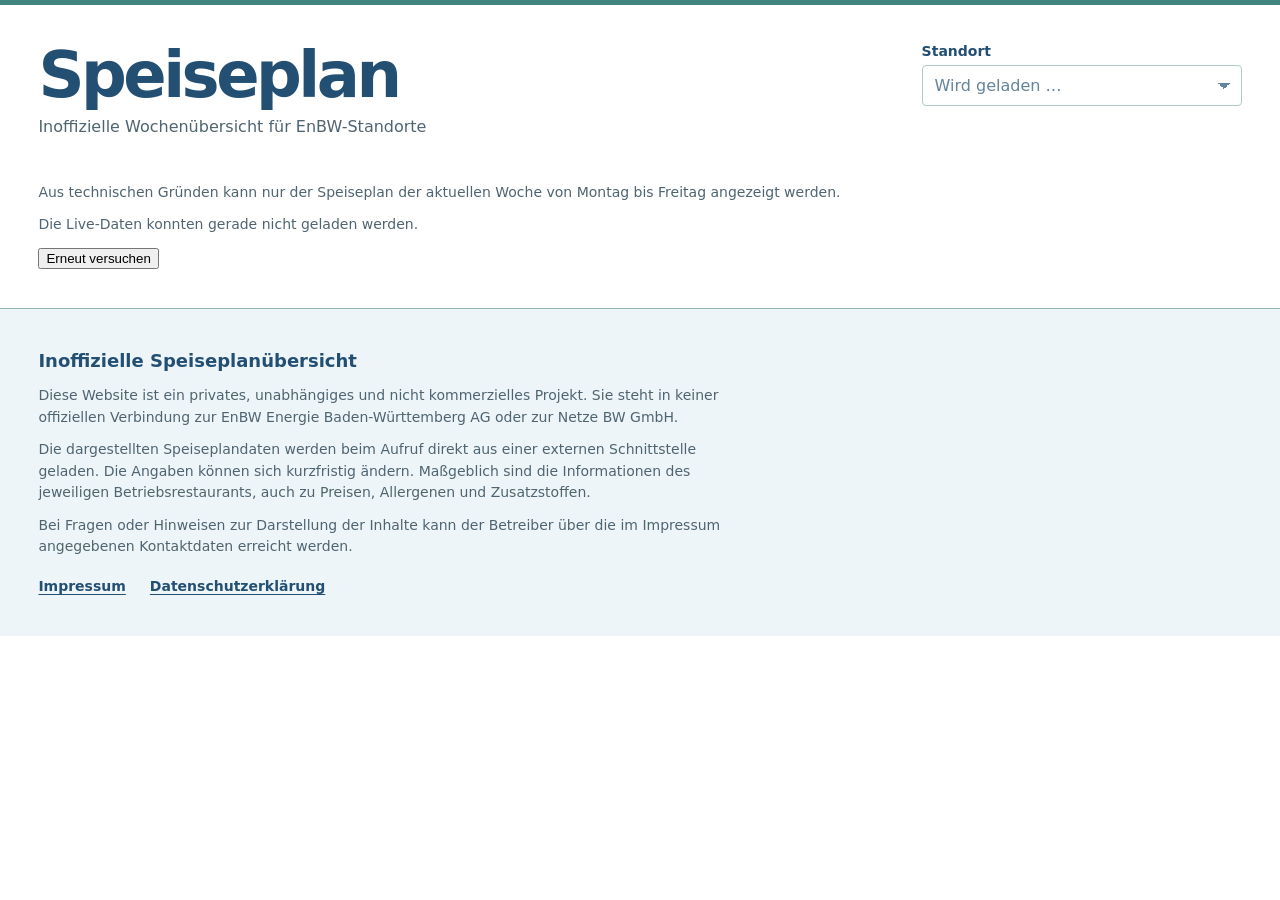
<file: index.html>
<!doctype html>
<html lang="de">
<head>
  <meta charset="utf-8">
  <meta name="viewport" content="width=device-width, initial-scale=1">
  <meta name="referrer" content="no-referrer">
  <meta name="theme-color" content="#234f73">
  <title>Speiseplan für EnBW-Standorte – inoffizielle Wochenübersicht</title>
  <meta name="description" content="Inoffizielle Wochenübersicht der Speisepläne für Stuttgart, Karlsruhe und weitere EnBW-Standorte. Menüs, vegetarische Gerichte und Beilagen von Montag bis Freitag.">
  <link rel="canonical" href="https://speiseplan.paul-maurer.de/">
  <meta property="og:type" content="website">
  <meta property="og:locale" content="de_DE">
  <meta property="og:title" content="Speiseplan für EnBW-Standorte – inoffizielle Wochenübersicht">
  <meta property="og:description" content="Inoffizielle Übersicht der Speisepläne für Stuttgart, Karlsruhe und weitere EnBW-Standorte von Montag bis Freitag.">
  <meta property="og:url" content="https://speiseplan.paul-maurer.de/">
  <link rel="stylesheet" href="./speiseplan.css">
  <script src="./speiseplan.js" defer></script>
</head>
<body>
  <main>
    <header>
      <div>
        <h1>Speiseplan</h1>
        <p class="site-description">Inoffizielle Wochenübersicht für EnBW-Standorte</p>
        <p id="week"></p>
      </div>
      <div class="location">
        <label for="location">Standort</label>
        <select id="location" disabled><option>Wird geladen …</option></select>
        <p id="location-details" hidden></p>
      </div>
    </header>
    <p class="week-note">Aus technischen Gründen kann nur der Speiseplan der aktuellen Woche von Montag bis Freitag angezeigt werden.</p>
    <p id="status" role="status">Der Speiseplan wird geladen …</p>
    <button id="retry" type="button" hidden>Erneut versuchen</button>
    <noscript>Bitte aktiviere JavaScript, um den Speiseplan anzuzeigen.</noscript>
    <div id="overview" class="table-scroll" role="region" aria-label="Speiseplan von Montag bis Freitag" tabindex="0" hidden>
      <table id="plan" aria-label="Menüs und Komponenten der Woche"></table>
    </div>
  </main>
  <footer class="site-footer">
    <section aria-labelledby="usage-title">
      <h2 id="usage-title">Inoffizielle Speiseplanübersicht</h2>
      <p>Diese Website ist ein privates, unabhängiges und nicht kommerzielles Projekt. Sie steht in keiner offiziellen Verbindung zur EnBW Energie Baden-Württemberg AG oder zur Netze BW GmbH.</p>
      <p>Die dargestellten Speiseplandaten werden beim Aufruf direkt aus einer externen Schnittstelle geladen. Die Angaben können sich kurzfristig ändern. Maßgeblich sind die Informationen des jeweiligen Betriebsrestaurants, auch zu Preisen, Allergenen und Zusatzstoffen.</p>
      <p>Bei Fragen oder Hinweisen zur Darstellung der Inhalte kann der Betreiber über die im Impressum angegebenen Kontaktdaten erreicht werden.</p>
    </section>
    <nav aria-label="Rechtliche Informationen">
      <a href="./impressum.html">Impressum</a>
      <a href="./datenschutz.html">Datenschutzerklärung</a>
    </nav>
  </footer>
</body>
</html>
</file>
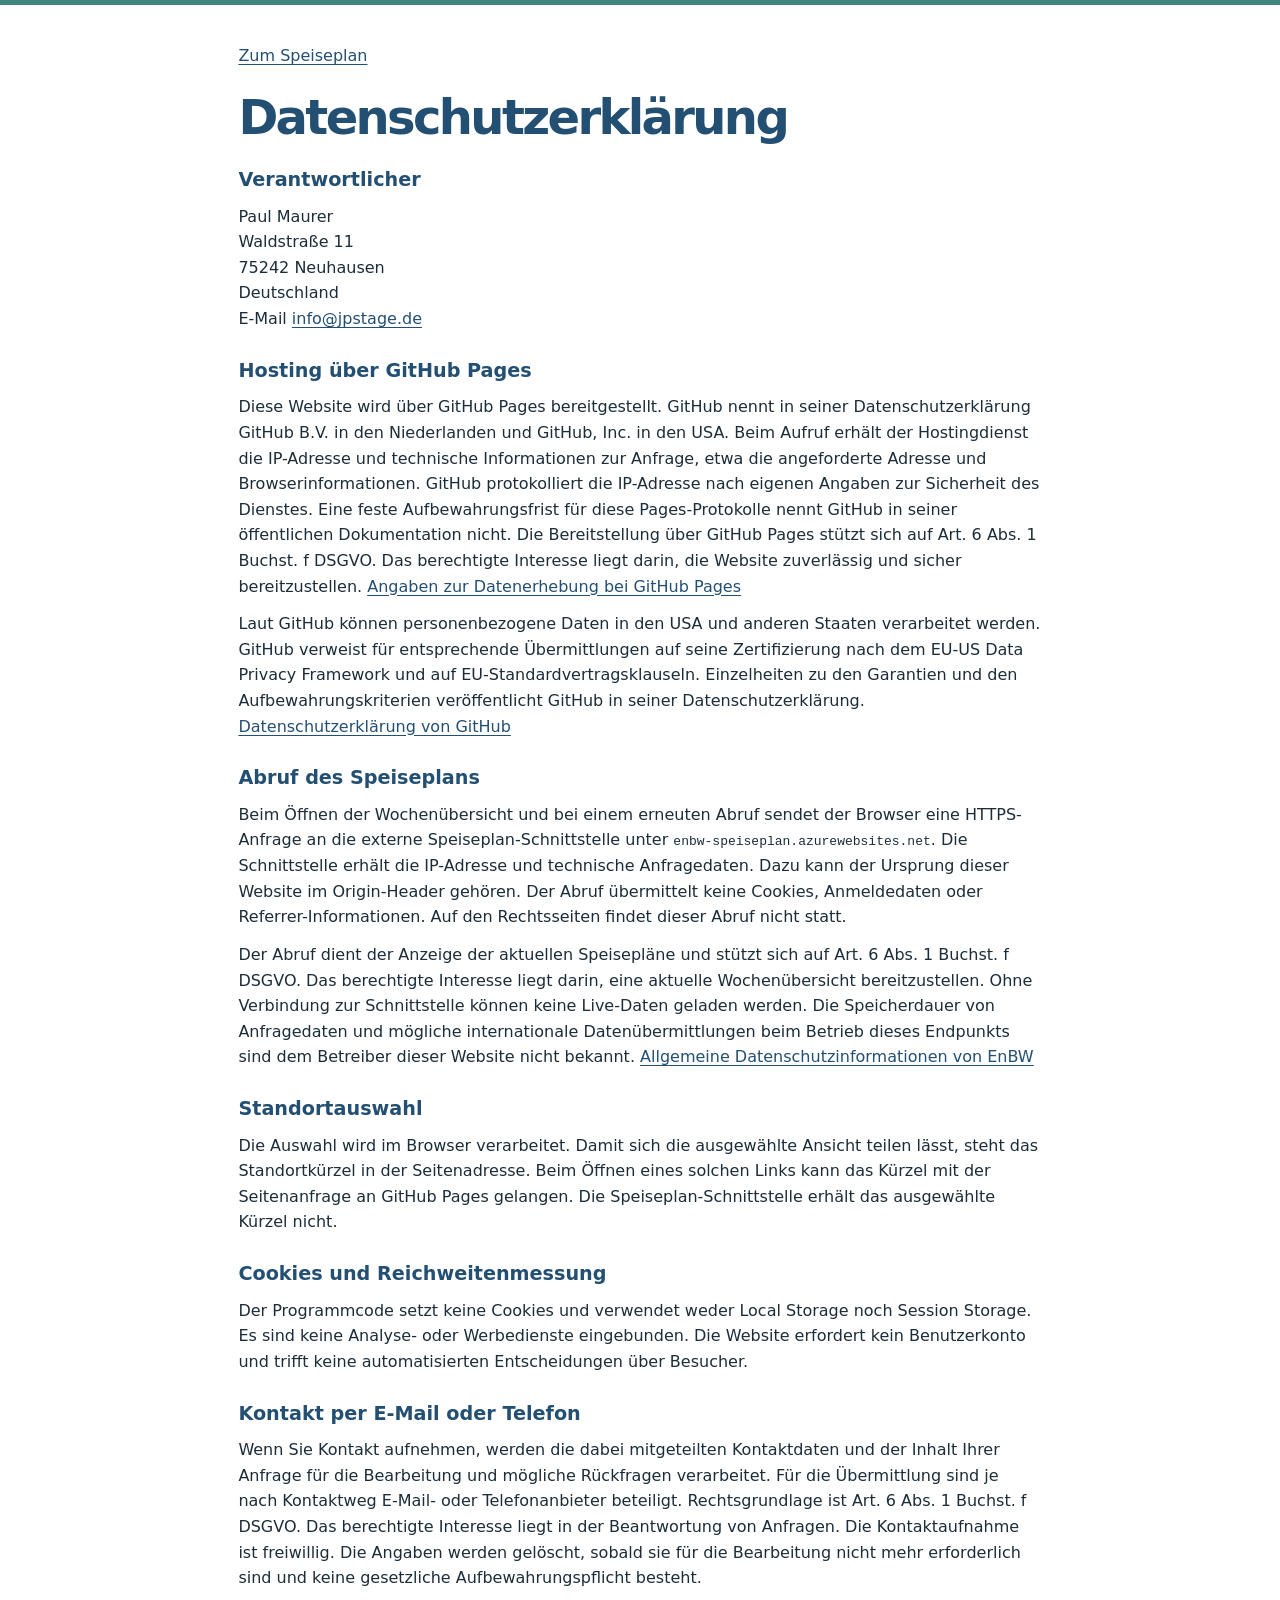
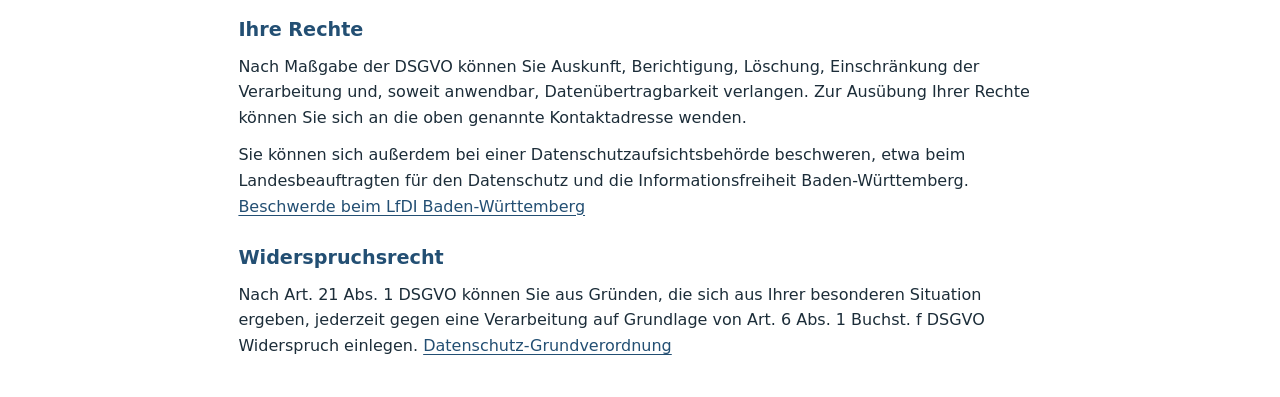
<file: datenschutz.html>
<!doctype html>
<html lang="de">
<head>
  <meta charset="utf-8">
  <meta name="viewport" content="width=device-width, initial-scale=1">
  <meta name="referrer" content="no-referrer">
  <meta name="theme-color" content="#234f73">
  <title>Datenschutzerklärung – Inoffizielle Speiseplanübersicht</title>
  <link rel="stylesheet" href="./speiseplan.css">
</head>
<body>
  <main class="legal-page">
    <nav aria-label="Seitennavigation"><a href="./">Zum Speiseplan</a></nav>
    <h1>Datenschutzerklärung</h1>

    <h2>Verantwortlicher</h2>
    <address>
      Paul Maurer<br>
      Waldstraße 11<br>
      75242 Neuhausen<br>
      Deutschland<br>
      E-Mail <a href="mailto:info@jpstage.de">info@jpstage.de</a>
    </address>

    <h2>Hosting über GitHub Pages</h2>
    <p>Diese Website wird über GitHub Pages bereitgestellt. GitHub nennt in seiner Datenschutzerklärung GitHub B.V. in den Niederlanden und GitHub, Inc. in den USA. Beim Aufruf erhält der Hostingdienst die IP-Adresse und technische Informationen zur Anfrage, etwa die angeforderte Adresse und Browserinformationen. GitHub protokolliert die IP-Adresse nach eigenen Angaben zur Sicherheit des Dienstes. Eine feste Aufbewahrungsfrist für diese Pages-Protokolle nennt GitHub in seiner öffentlichen Dokumentation nicht. Die Bereitstellung über GitHub Pages stützt sich auf Art. 6 Abs. 1 Buchst. f DSGVO. Das berechtigte Interesse liegt darin, die Website zuverlässig und sicher bereitzustellen. <a href="https://docs.github.com/en/pages/getting-started-with-github-pages/what-is-github-pages#data-collection">Angaben zur Datenerhebung bei GitHub Pages</a></p>
    <p>Laut GitHub können personenbezogene Daten in den USA und anderen Staaten verarbeitet werden. GitHub verweist für entsprechende Übermittlungen auf seine Zertifizierung nach dem EU-US Data Privacy Framework und auf EU-Standardvertragsklauseln. Einzelheiten zu den Garantien und den Aufbewahrungskriterien veröffentlicht GitHub in seiner Datenschutzerklärung. <a href="https://docs.github.com/en/site-policy/privacy-policies/github-general-privacy-statement#international-data-transfers">Datenschutzerklärung von GitHub</a></p>

    <h2>Abruf des Speiseplans</h2>
    <p>Beim Öffnen der Wochenübersicht und bei einem erneuten Abruf sendet der Browser eine HTTPS-Anfrage an die externe Speiseplan-Schnittstelle unter <code>enbw-speiseplan.azurewebsites.net</code>. Die Schnittstelle erhält die IP-Adresse und technische Anfragedaten. Dazu kann der Ursprung dieser Website im Origin-Header gehören. Der Abruf übermittelt keine Cookies, Anmeldedaten oder Referrer-Informationen. Auf den Rechtsseiten findet dieser Abruf nicht statt.</p>
    <p>Der Abruf dient der Anzeige der aktuellen Speisepläne und stützt sich auf Art. 6 Abs. 1 Buchst. f DSGVO. Das berechtigte Interesse liegt darin, eine aktuelle Wochenübersicht bereitzustellen. Ohne Verbindung zur Schnittstelle können keine Live-Daten geladen werden. Die Speicherdauer von Anfragedaten und mögliche internationale Datenübermittlungen beim Betrieb dieses Endpunkts sind dem Betreiber dieser Website nicht bekannt. <a href="https://www.enbw.com/service/datenschutz">Allgemeine Datenschutzinformationen von EnBW</a></p>

    <h2>Standortauswahl</h2>
    <p>Die Auswahl wird im Browser verarbeitet. Damit sich die ausgewählte Ansicht teilen lässt, steht das Standortkürzel in der Seitenadresse. Beim Öffnen eines solchen Links kann das Kürzel mit der Seitenanfrage an GitHub Pages gelangen. Die Speiseplan-Schnittstelle erhält das ausgewählte Kürzel nicht.</p>

    <h2>Cookies und Reichweitenmessung</h2>
    <p>Der Programmcode setzt keine Cookies und verwendet weder Local Storage noch Session Storage. Es sind keine Analyse- oder Werbedienste eingebunden. Die Website erfordert kein Benutzerkonto und trifft keine automatisierten Entscheidungen über Besucher.</p>

    <h2>Kontakt per E-Mail oder Telefon</h2>
    <p>Wenn Sie Kontakt aufnehmen, werden die dabei mitgeteilten Kontaktdaten und der Inhalt Ihrer Anfrage für die Bearbeitung und mögliche Rückfragen verarbeitet. Für die Übermittlung sind je nach Kontaktweg E-Mail- oder Telefonanbieter beteiligt. Rechtsgrundlage ist Art. 6 Abs. 1 Buchst. f DSGVO. Das berechtigte Interesse liegt in der Beantwortung von Anfragen. Die Kontaktaufnahme ist freiwillig. Die Angaben werden gelöscht, sobald sie für die Bearbeitung nicht mehr erforderlich sind und keine gesetzliche Aufbewahrungspflicht besteht.</p>

    <h2>Ihre Rechte</h2>
    <p>Nach Maßgabe der DSGVO können Sie Auskunft, Berichtigung, Löschung, Einschränkung der Verarbeitung und, soweit anwendbar, Datenübertragbarkeit verlangen. Zur Ausübung Ihrer Rechte können Sie sich an die oben genannte Kontaktadresse wenden.</p>
    <p>Sie können sich außerdem bei einer Datenschutzaufsichtsbehörde beschweren, etwa beim Landesbeauftragten für den Datenschutz und die Informationsfreiheit Baden-Württemberg. <a href="https://www.baden-wuerttemberg.datenschutz.de/beschwerde/">Beschwerde beim LfDI Baden-Württemberg</a></p>

    <h2>Widerspruchsrecht</h2>
    <p>Nach Art. 21 Abs. 1 DSGVO können Sie aus Gründen, die sich aus Ihrer besonderen Situation ergeben, jederzeit gegen eine Verarbeitung auf Grundlage von Art. 6 Abs. 1 Buchst. f DSGVO Widerspruch einlegen. <a href="https://eur-lex.europa.eu/legal-content/DE/TXT/?uri=CELEX%3A32016R0679">Datenschutz-Grundverordnung</a></p>
  </main>
</body>
</html>
</file>
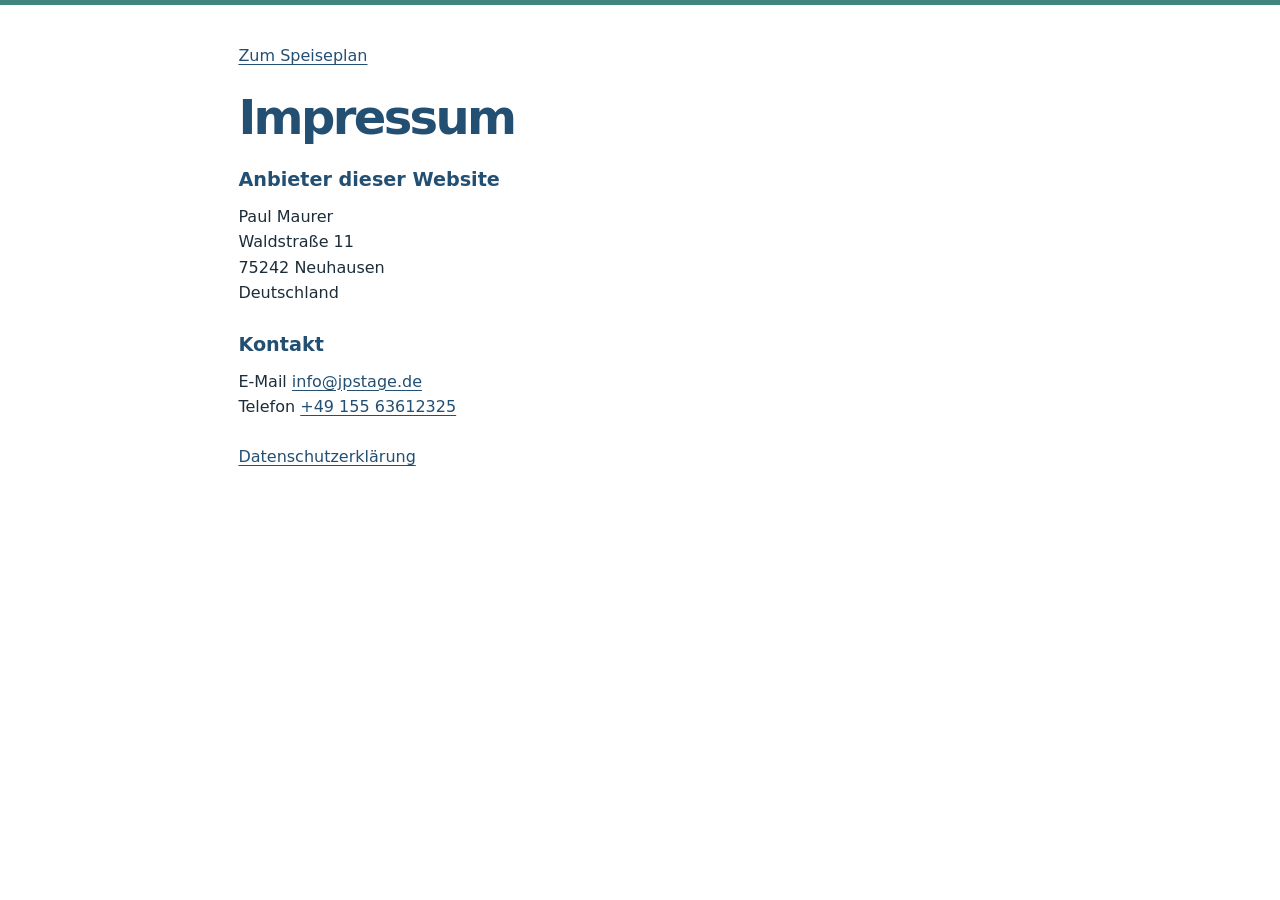
<file: impressum.html>
<!doctype html>
<html lang="de">
<head>
  <meta charset="utf-8">
  <meta name="viewport" content="width=device-width, initial-scale=1">
  <meta name="referrer" content="no-referrer">
  <meta name="theme-color" content="#234f73">
  <title>Impressum – Inoffizielle Speiseplanübersicht</title>
  <link rel="stylesheet" href="./speiseplan.css">
</head>
<body>
  <main class="legal-page">
    <nav aria-label="Seitennavigation"><a href="./">Zum Speiseplan</a></nav>
    <h1>Impressum</h1>
    <h2>Anbieter dieser Website</h2>
    <address>
      Paul Maurer<br>
      Waldstraße 11<br>
      75242 Neuhausen<br>
      Deutschland
    </address>
    <h2>Kontakt</h2>
    <p>E-Mail <a href="mailto:info@jpstage.de">info@jpstage.de</a><br>
      Telefon <a href="tel:+4915563612325">+49 155 63612325</a></p>
    <nav aria-label="Rechtliche Informationen"><a href="./datenschutz.html">Datenschutzerklärung</a></nav>
  </main>
</body>
</html>
</file>
<file: speiseplan.css>
:root {
  --blue: #234f73;
  --teal: #41857f;
  --ink: #1c2d39;
  --muted: #4f6471;
  --line: #8fb4b0;
  --tint: #edf5f8;
  font-family: system-ui, sans-serif;
  color: var(--ink);
  background: #fff;
}

* { box-sizing: border-box; }
body { margin: 0; border-top: 5px solid var(--teal); }
main, .site-footer { max-width: 1480px; margin: auto; padding: clamp(16px, 3vw, 46px); }
a { color: var(--blue); text-underline-offset: .18em; }
header { display: flex; justify-content: space-between; align-items: start; flex-wrap: wrap; gap: 22px; margin-bottom: 36px; }
h1 { margin: 0; color: var(--blue); font-size: clamp(2.5rem, 5vw, 4rem); line-height: 1; letter-spacing: -.055em; }
p { margin: 0; }
.site-description { margin-top: 10px; color: var(--muted); }
#week { margin-top: 12px; color: var(--blue); font-weight: 650; }
.week-note { margin-bottom: 16px; color: var(--muted); font-size: .875rem; }
.location { width: min(100%, 320px); }
label { display: block; color: var(--blue); font-size: .875rem; font-weight: 700; margin-bottom: 6px; }
select {
  appearance: none;
  width: 100%;
  border: 1px solid var(--line);
  border-radius: 4px;
  padding: 10px 36px 10px 12px;
  color: var(--blue);
  font: inherit;
  background: linear-gradient(45deg, transparent 50%, var(--blue) 50%) right 17px center / 6px 6px no-repeat,
    linear-gradient(135deg, var(--blue) 50%, transparent 50%) right 11px center / 6px 6px no-repeat, white;
}
#location-details, #status { font-size: .875rem; color: var(--muted); }
#location-details { margin-top: 6px; }
#status:not(:empty) { margin-bottom: 16px; }
:focus-visible { outline: 2px solid var(--blue); outline-offset: 2px; }
.table-scroll { overflow-x: auto; }
table { width: 100%; min-width: 860px; border-collapse: separate; border-spacing: 0; table-layout: fixed; }
th, td {
  padding: 10px 12px;
  text-align: left;
  vertical-align: top;
  border-bottom: 1px dashed var(--line);
  overflow-wrap: anywhere;
}
tr > * + * { border-left: 1px dashed var(--line); }
thead th, tbody th { color: var(--blue); }
thead th { background: var(--tint); font-size: 1.05rem; }
thead th:first-child, tbody th[scope="row"] { width: 132px; position: sticky; left: 0; }
tbody th[scope="row"] { background: #fff; font-size: .9rem; }
.date, .description, .empty { color: var(--muted); }
.date, .description { display: block; margin-top: 4px; font-size: .875rem; font-weight: 400; }
.menu td { height: 108px; }
.dish + .dish { margin-top: 6px; }
.section th { padding-top: 28px; font-size: 1.05rem; }
.closed { background: #eaf4f1; font-weight: 650; }
.site-footer {
  background: var(--tint);
  border-top: 1px solid var(--line);
  color: var(--muted);
  font-size: .875rem;
  line-height: 1.55;
}
.site-footer section { max-width: 79ch; }
.site-footer h2 { color: var(--blue); font-size: 1.125rem; margin: 0 0 10px; }
.site-footer p + p, .legal-page p + p { margin-top: .75em; }
.site-footer nav { display: flex; flex-wrap: wrap; gap: 8px 24px; margin-top: 18px; font-weight: 650; }
.legal-page { max-width: 880px; line-height: 1.6; overflow-wrap: anywhere; }
.legal-page h1 { margin: 24px 0; font-size: clamp(1.75rem, 6vw, 3rem); }
.legal-page h2 { color: var(--blue); margin: 24px 0 8px; font-size: 1.2rem; }
.legal-page address { font-style: normal; }
.legal-page nav:last-child { margin-top: 24px; }
@media (max-width: 600px) {
  header { margin-bottom: 24px; }
  thead th:first-child, tbody th[scope="row"] { width: 105px; }
}
</file>
